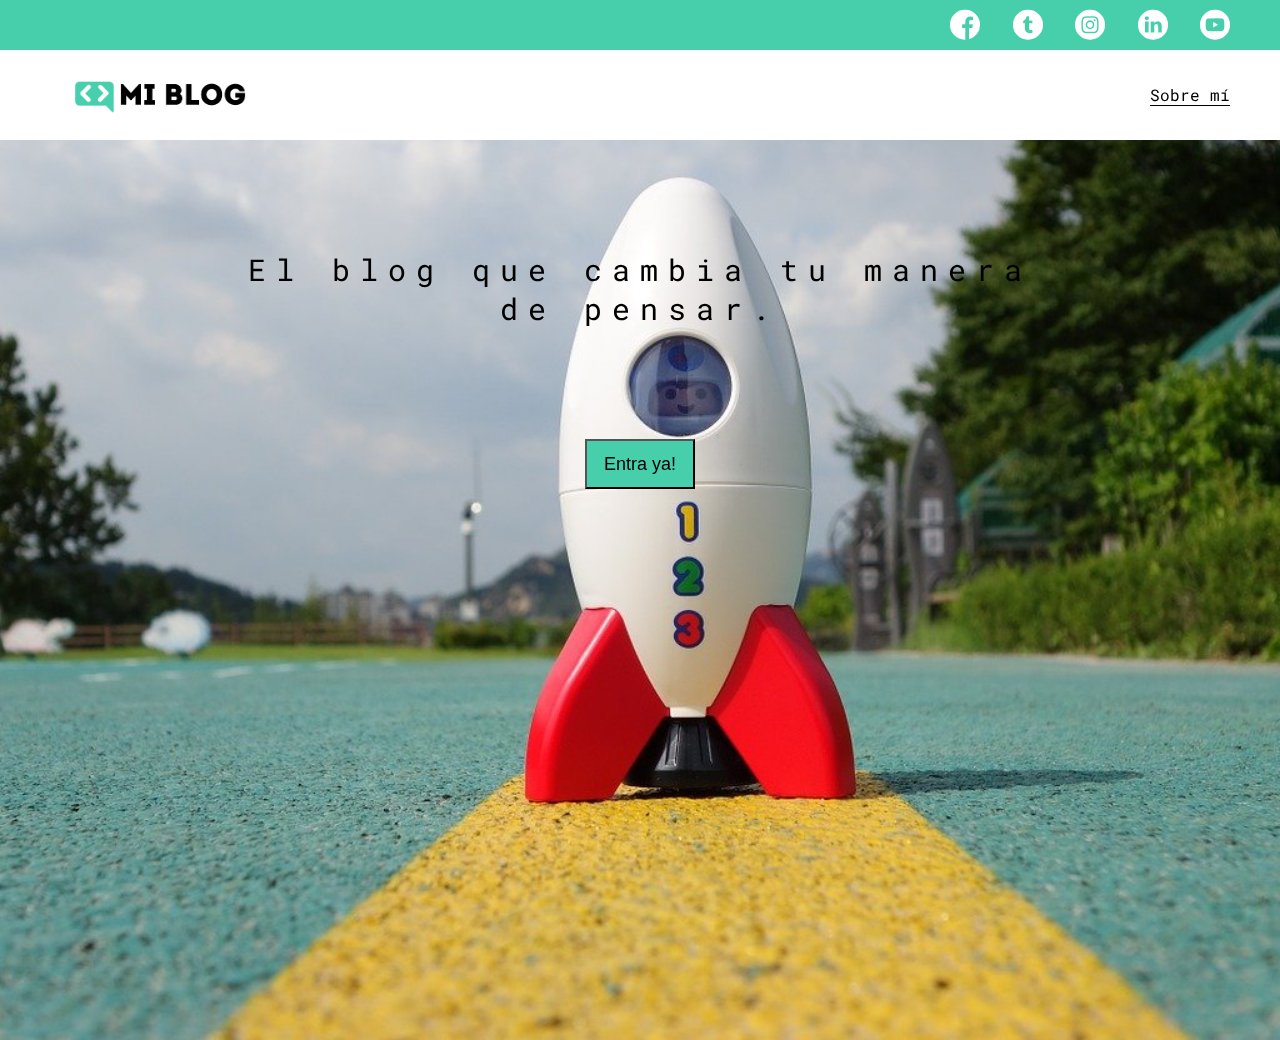
<file: index.html>
<!DOCTYPE html>
<html lang="en">
<head>
    <meta charset="UTF-8">
    <meta http-equiv="X-UA-Compatible" content="IE=edge">
    <meta name="viewport" content="width=device-width, initial-scale=1.0">
    <title>Mi Blog</title>
    <link rel="stylesheet" href="./css/main.css">
    <link rel="stylesheet" href="./css/font/flaticon.css">
    <link rel="stylesheet" href="./css/media-queries.css">
</head>
<body class="home-body">
    <header>
        <section class="header-icons-container">
            <div class="icons">
                <a href="/"><span class="flaticon-001-facebook"></span></a>
                <a href="/"><span class="flaticon-002-twitter"></span></a>
                <a href="/"><span class="flaticon-011-instagram"></span></a>
                <a href="/"><span class="flaticon-010-linkedin"></span></a>
                <a href="/"><span class="flaticon-008-youtube"></span></a>
            </div>
        </section>
        <nav>
            <section class="nav-logo-container">
                <a href="/"> <img src="./assets/img/Logo-negro.png" alt="Logo de mi blog"></a>
            </section>
            <section class="profile-link">
                <a href="./perfil.html">Sobre mí</a>
            </section>
        </nav>
    </header>

    <main class="home-main">
        <section>
            <p class="home-main-text">El blog que cambia tu manera de pensar.</p>
            <button class="home-main-button">
                <a href="blogs.html">Entra ya!</a>
            </button>
        </section>
    </main>
</body>
</html>
</file>
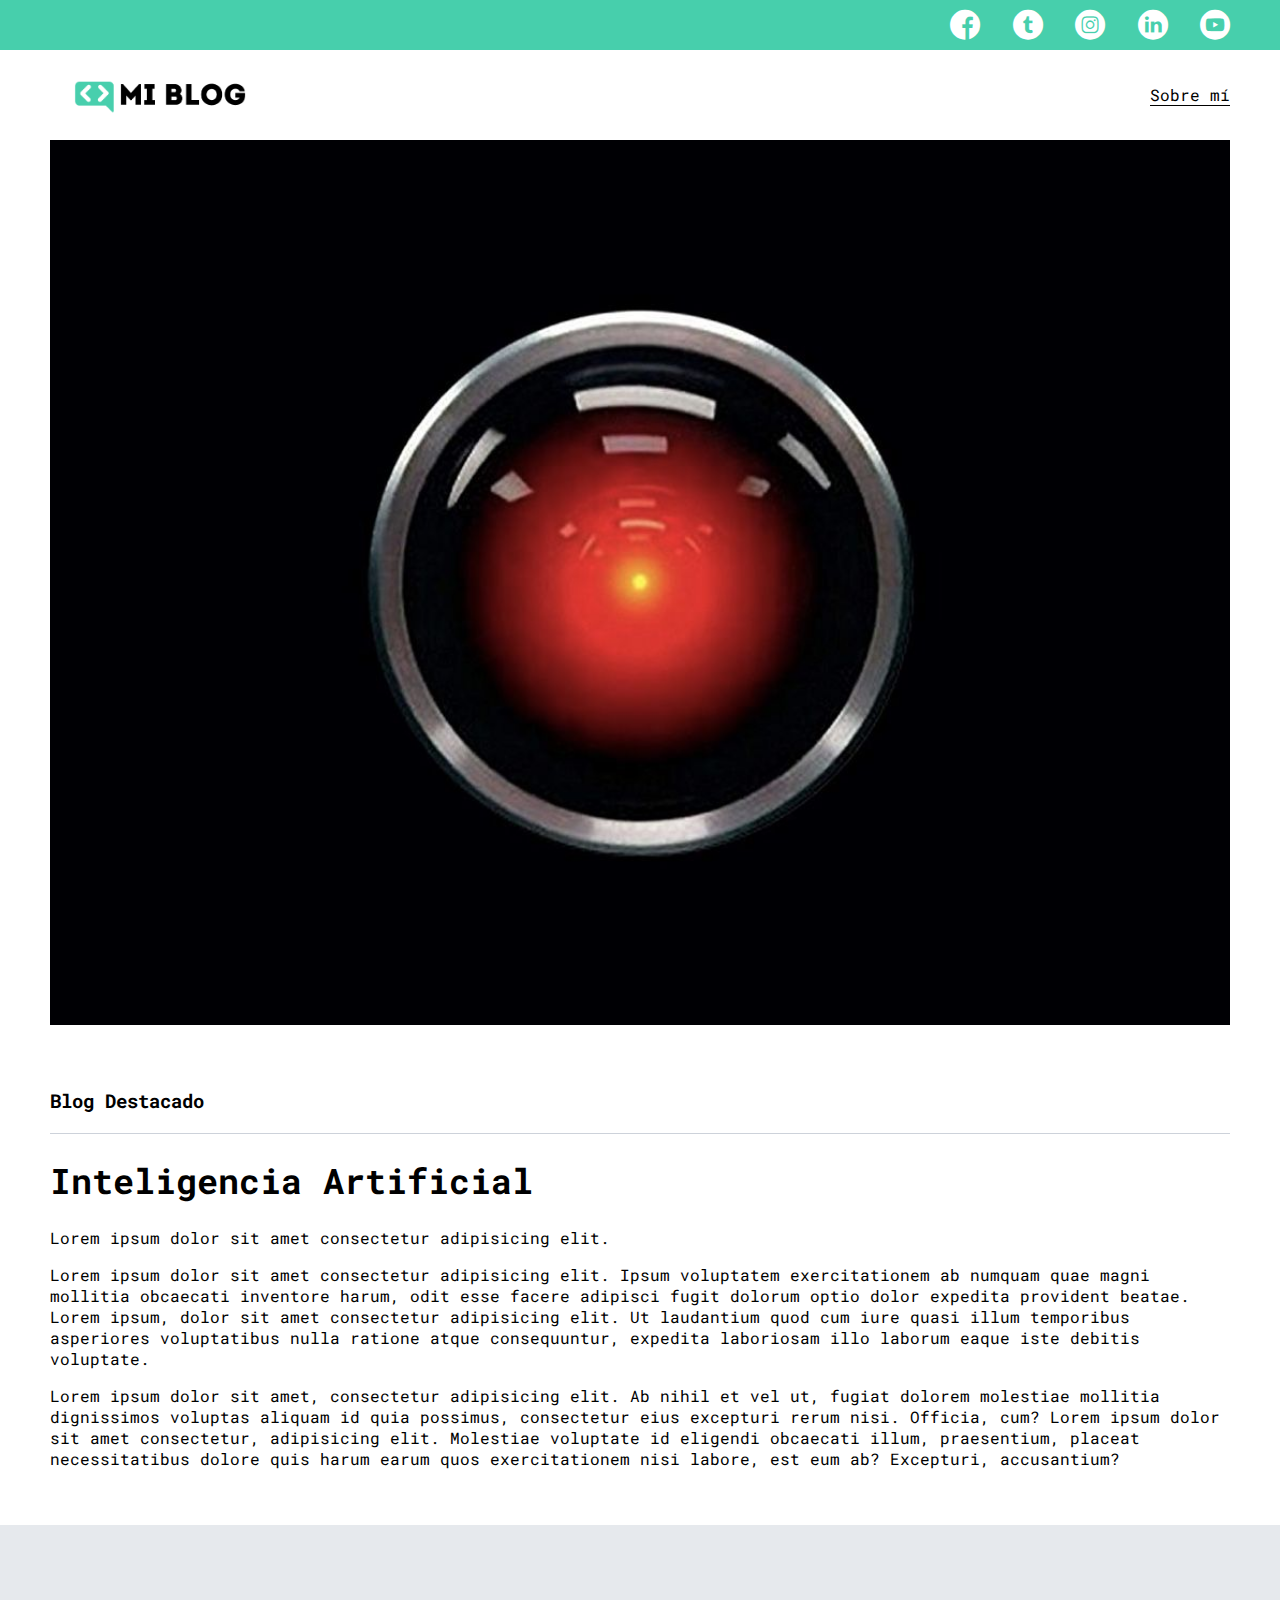
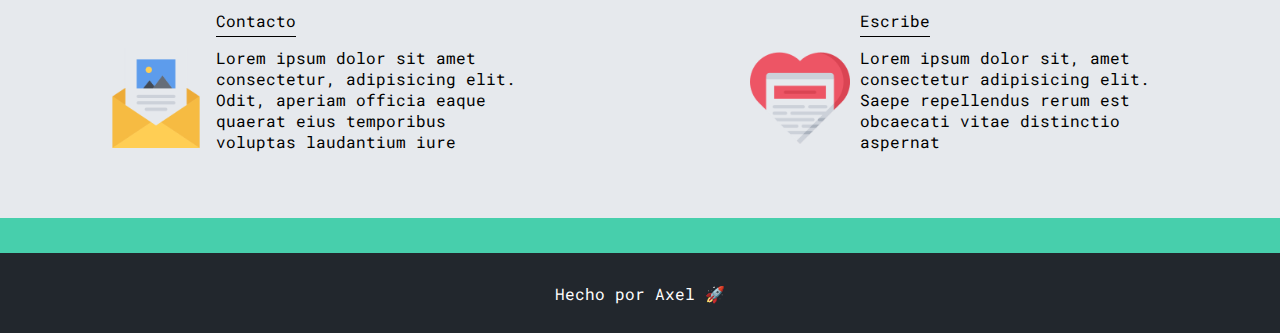
<file: blog.html>
<!DOCTYPE html>
<html lang="en">
<head>
    <meta charset="UTF-8">
    <meta http-equiv="X-UA-Compatible" content="IE=edge">
    <meta name="viewport" content="width=device-width, initial-scale=1.0">
    <title>Mi Blog</title>
    <link rel="stylesheet" href="./css/main.css">
    <link rel="stylesheet" href="./css/font/flaticon.css">
    <link rel="stylesheet" href="./css/media-queries.css">
</head>
<body>
    <header>
        <section class="header-icons-container">
            <div class="icons">
                <a href="/"><span class="flaticon-001-facebook"></span></a>
                <a href="/"><span class="flaticon-002-twitter"></span></a>
                <a href="/"><span class="flaticon-011-instagram"></span></a>
                <a href="/"><span class="flaticon-010-linkedin"></span></a>
                <a href="/"><span class="flaticon-008-youtube"></span></a>
            </div>
        </section>
        <nav>
            <section class="nav-logo-container">
                <a href="/"> <img src="./assets/img/Logo-negro.png" alt="Logo de mi blog"></a>
            </section>
            <section class="profile-link">
                <a href="./perfil.html">Sobre mí</a>
            </section>
        </nav>
    </header>

    <main>
        <section class="grid-container blogpost-img-container">
            <img src="./assets/img/AI.jpg" alt="">
        </section>
        <section class="blogpost-main-container">
            <div class="grid-container">
                <h3>Blog Destacado</h3>
                <article>
                    <h1>Inteligencia Artificial</h1>
                    <p>Lorem ipsum dolor sit amet consectetur adipisicing elit. </p>
                    <p>Lorem ipsum dolor sit amet consectetur adipisicing elit. Ipsum voluptatem exercitationem ab numquam quae magni mollitia obcaecati inventore harum, odit esse facere adipisci fugit dolorum optio dolor expedita provident beatae. Lorem ipsum, dolor sit amet consectetur adipisicing elit. Ut laudantium quod cum iure quasi illum temporibus asperiores voluptatibus nulla ratione atque consequuntur, expedita laboriosam illo laborum eaque iste debitis voluptate.</p>
                    <p>Lorem ipsum dolor sit amet, consectetur adipisicing elit. Ab nihil et vel ut, fugiat dolorem molestiae mollitia dignissimos voluptas aliquam id quia possimus, consectetur eius excepturi rerum nisi. Officia, cum? Lorem ipsum dolor sit amet consectetur, adipisicing elit. Molestiae voluptate id eligendi obcaecati illum, praesentium, placeat necessitatibus dolore quis harum earum quos exercitationem nisi labore, est eum ab? Excepturi, accusantium?</p>
                </article>
            </div>
        </section>
        <section class="contact-main-container">
            <div>
                <img src="./assets/img/013-newsletter.png" alt="">
                <div class="contact-left">
                    <a href="">Contacto</a>
                    <p>Lorem ipsum dolor sit amet consectetur, adipisicing elit. Odit, aperiam officia eaque quaerat eius temporibus voluptas laudantium iure </p>
                </div>
            </div>
            <div>
                <img src="./assets/img/006-like.png" alt="">
                <div class="contact-right">
                    <a href="">Escribe</a>
                    <p>Lorem ipsum dolor sit, amet consectetur adipisicing elit. Saepe repellendus rerum est obcaecati vitae distinctio aspernat </p>
                </div>
            </div>
        </section>
    </main>
    
    <footer>
        <p>Hecho por Axel 🚀</p>
    </footer>
</body>
</html>
</file>
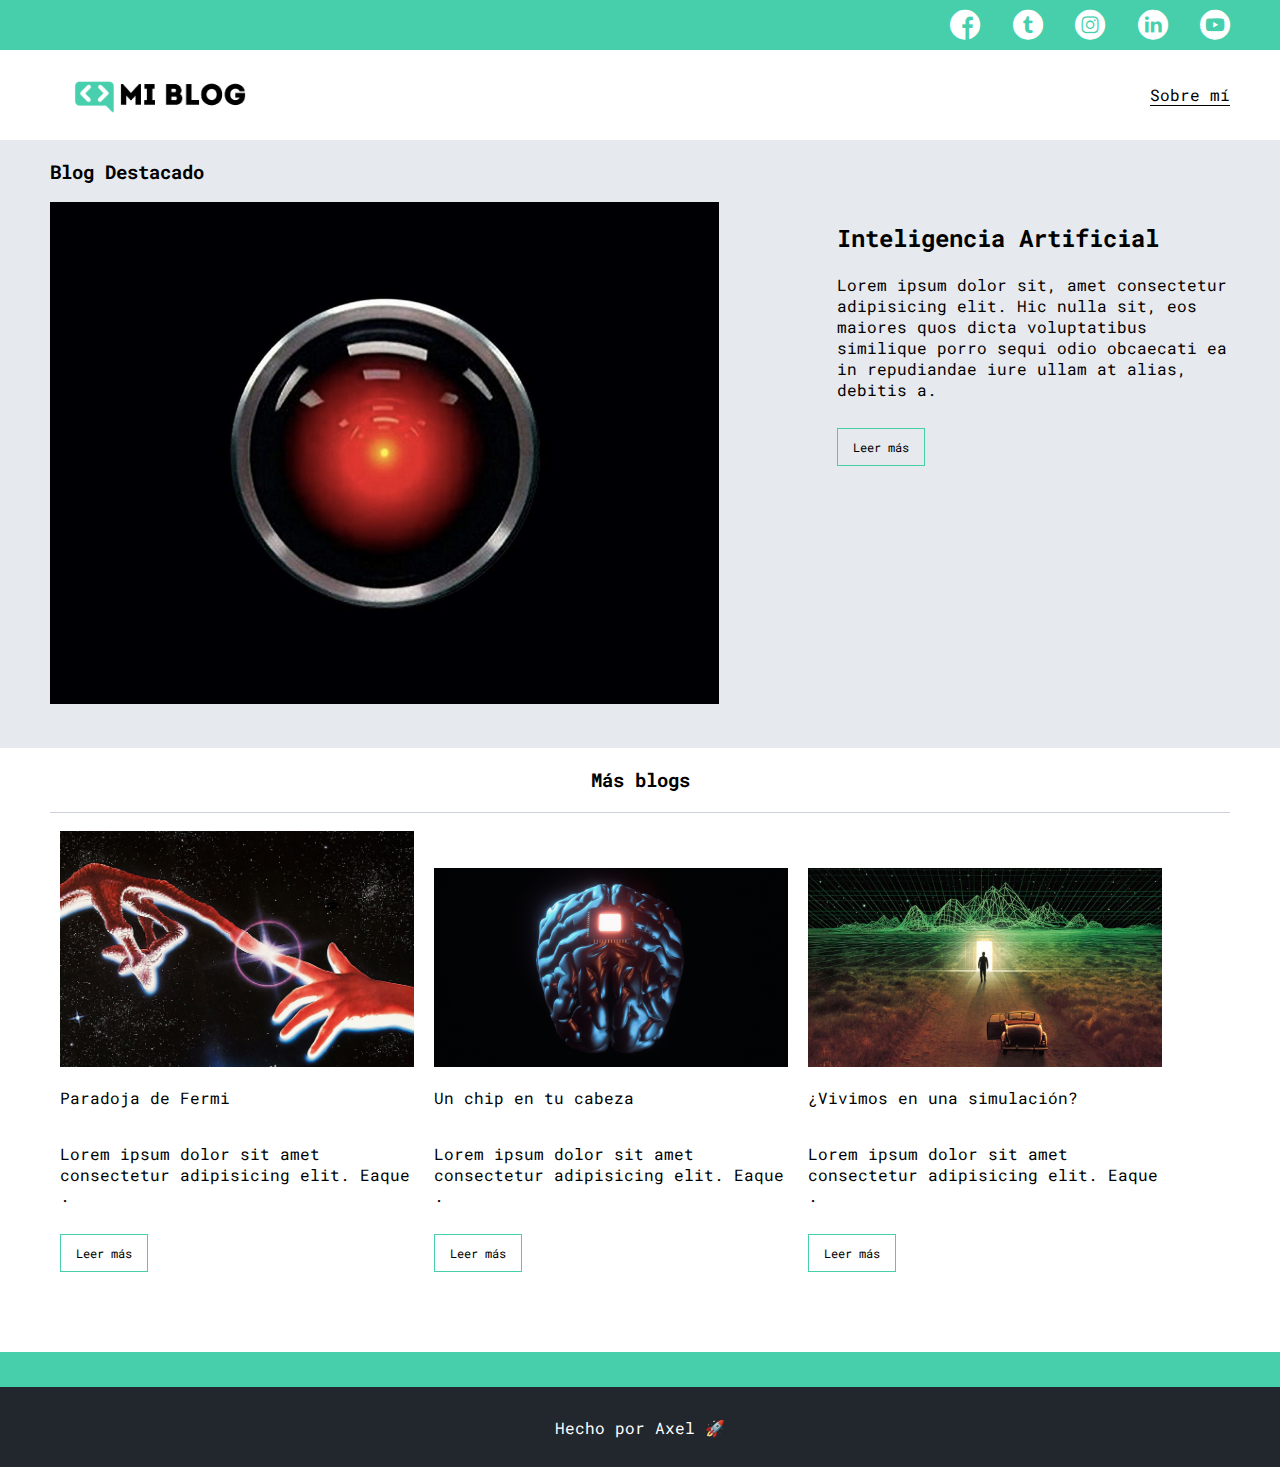
<file: blogs.html>
<!DOCTYPE html>
<html lang="en">
<head>
    <meta charset="UTF-8">
    <meta http-equiv="X-UA-Compatible" content="IE=edge">
    <meta name="viewport" content="width=device-width, initial-scale=1.0">
    <title>Mi Blog</title>
    <link rel="stylesheet" href="./css/main.css">
    <link rel="stylesheet" href="./css/font/flaticon.css">
    <link rel="stylesheet" href="./css/media-queries.css">
</head>
<body>
    <header>
        <section class="header-icons-container">
            <div class="icons">
                <a href="/"><span class="flaticon-001-facebook"></span></a>
                <a href="/"><span class="flaticon-002-twitter"></span></a>
                <a href="/"><span class="flaticon-011-instagram"></span></a>
                <a href="/"><span class="flaticon-010-linkedin"></span></a>
                <a href="/"><span class="flaticon-008-youtube"></span></a>
            </div>
        </section>
        <nav>
            <section class="nav-logo-container">
                <a href="/"> <img src="./assets/img/Logo-negro.png" alt="Logo de mi blog"></a>
            </section>
            <section class="profile-link">
                <a href="./perfil.html">Sobre mí</a>
            </section>
        </nav>
    </header>

    <main class="blogs-main">
        <section class="blogs-news-container">
            <div class="blogs-main-new">
                <h3>Blog Destacado</h3>
                <div class="blogs-news-img-container">
                    <img src="./assets/img/AI.jpg" alt="Artificial Intelligence Image">
                </div>
                <div class="blogs-news-info-container">
                    <h2>Inteligencia Artificial</h2>
                    <p>Lorem ipsum dolor sit, amet consectetur adipisicing elit. Hic nulla sit, eos maiores quos dicta voluptatibus similique porro sequi odio obcaecati ea in repudiandae iure ullam at alias, debitis a.</p>
                    <a href="./blog.html" class="blogs-button">Leer más</a>
                </div>
            </div>
        </section>
        <section class="blogs-post-container">
            <div>
                <h3>Más blogs</h3>
                <article class="post-container">
                    <img src="./assets/img/fermi-paradox.jpg" alt="Astronaut alone in universe">
                    <p>Paradoja de Fermi</p>
                    <p>Lorem ipsum dolor sit amet consectetur adipisicing elit. Eaque .</p>
                    <a href="./blog.html" class="blogs-button">Leer más</a>
                </article>
                <article class="post-container">
                    <img src="./assets/img/bci.jpg" alt="Astronaut alone in universe">
                    <p>Un chip en tu cabeza</p>
                    <p>Lorem ipsum dolor sit amet consectetur adipisicing elit. Eaque .</p>
                    <a href="./blog.html" class="blogs-button">Leer más</a>
                </article>
                <article class="post-container">
                    <img src="./assets/img/simulation.jpeg" alt="Astronaut alone in universe">
                    <p>¿Vivimos en una simulación?</p>
                    <p>Lorem ipsum dolor sit amet consectetur adipisicing elit. Eaque .</p>
                    <a href="./blog.html" class="blogs-button">Leer más</a>
                </article>
            </div>
        </section>
    </main>
    <footer>
        <p>Hecho por Axel 🚀</p>
    </footer>
</body>
</html>
</file>
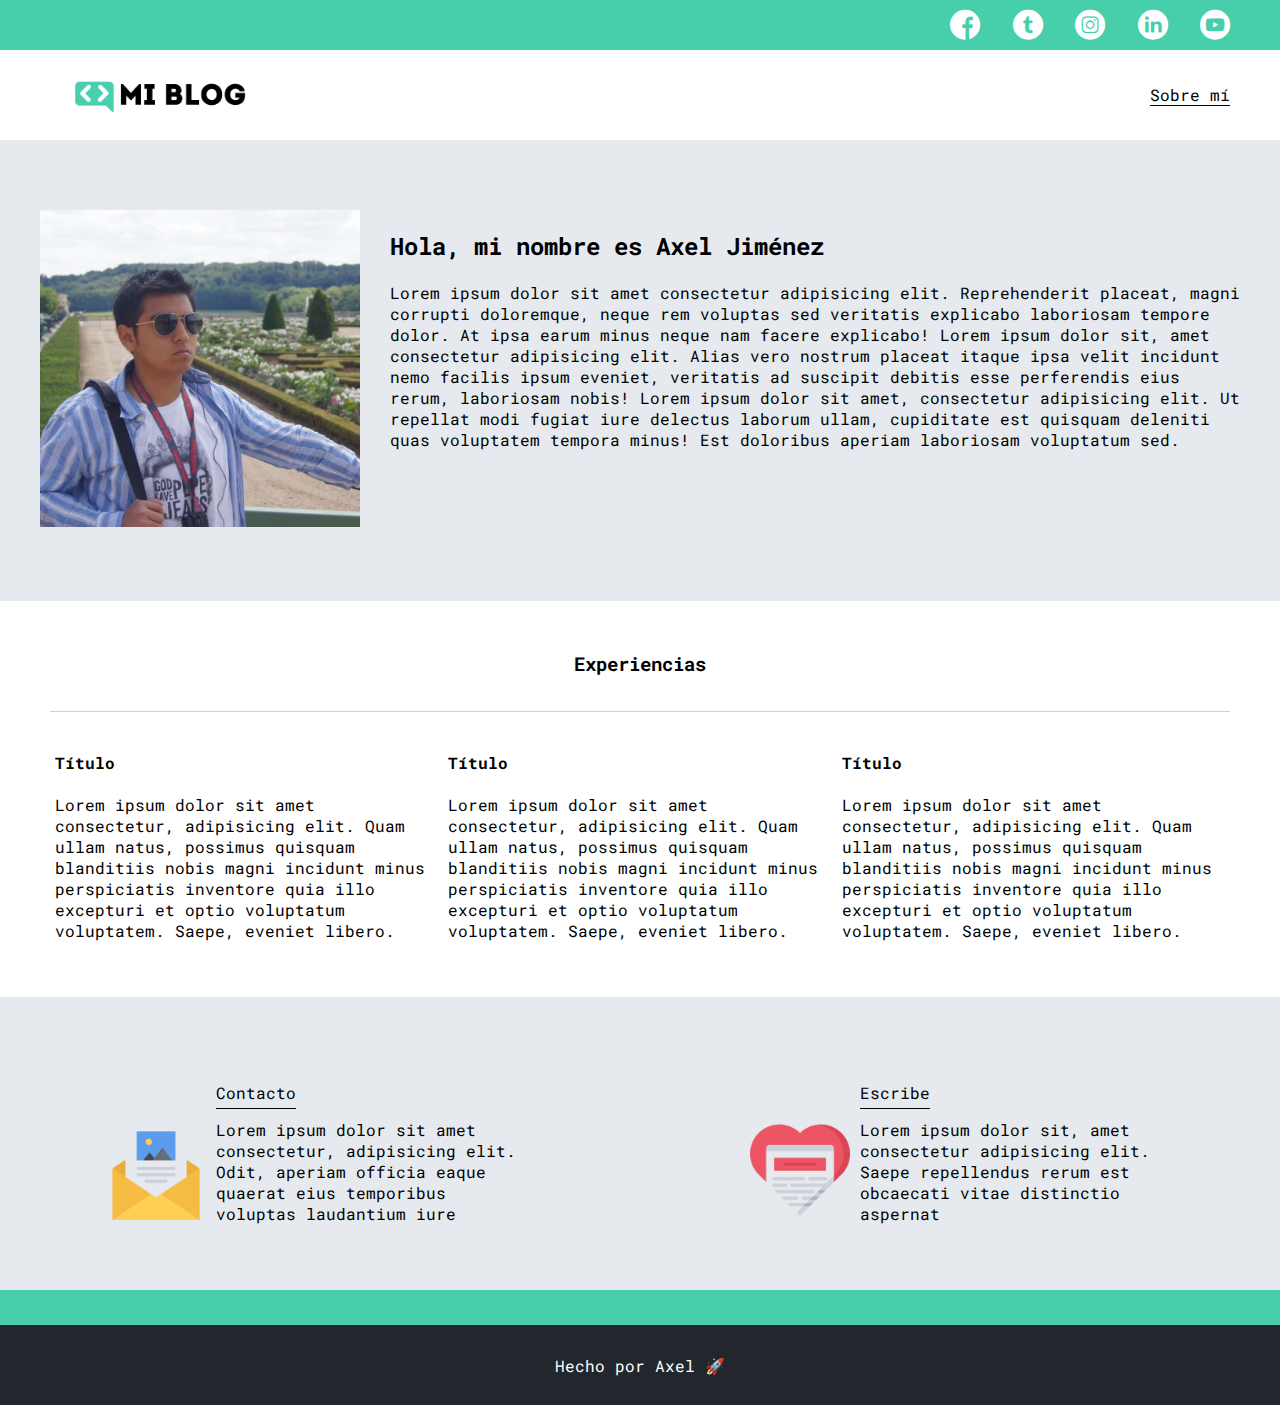
<file: perfil.html>
<!DOCTYPE html>
<html lang="en">
<head>
    <meta charset="UTF-8">
    <meta http-equiv="X-UA-Compatible" content="IE=edge">
    <meta name="viewport" content="width=device-width, initial-scale=1.0">
    <title>Mi Blog</title>
    <link rel="stylesheet" href="./css/main.css">
    <link rel="stylesheet" href="./css/font/flaticon.css">
    <link rel="stylesheet" href="./css/media-queries.css">
</head>
<body>
    <header>
        <section class="header-icons-container">
            <div class="icons">
                <a href="/"><span class="flaticon-001-facebook"></span></a>
                <a href="/"><span class="flaticon-002-twitter"></span></a>
                <a href="/"><span class="flaticon-011-instagram"></span></a>
                <a href="/"><span class="flaticon-010-linkedin"></span></a>
                <a href="/"><span class="flaticon-008-youtube"></span></a>
            </div>
        </section>
        <nav>
            <section class="nav-logo-container">
                <a href="/"> <img src="./assets/img/Logo-negro.png" alt="Logo de mi blog"></a>
            </section>
            <section class="profile-link">
                <a href="./perfil.html">Sobre mí</a>
            </section>
        </nav>
    </header>

    <main>
        <section class="profile-main-container">
            <div class="grid-container profile-container">
                <div>
                    <img src="./assets/img/Yo.jpg" alt="">
                </div>
                <div>
                    <h2>Hola, mi nombre es Axel Jiménez</h2>
                    <p>Lorem ipsum dolor sit amet consectetur adipisicing elit. Reprehenderit placeat, magni corrupti doloremque, neque rem voluptas sed veritatis explicabo laboriosam tempore dolor. At ipsa earum minus neque nam facere explicabo! Lorem ipsum dolor sit, amet consectetur adipisicing elit. Alias vero nostrum placeat itaque ipsa velit incidunt nemo facilis ipsum eveniet, veritatis ad suscipit debitis esse perferendis eius rerum, laboriosam nobis! Lorem ipsum dolor sit amet, consectetur adipisicing elit. Ut repellat modi fugiat iure delectus laborum ullam, cupiditate est quisquam deleniti quas voluptatem tempora minus! Est doloribus aperiam laboriosam voluptatum sed.</p>
                </div>
            </div>
        </section>
        <section class="profile-main-projects">
            <div class="grid-container">
                <h3>Experiencias</h3>
                <div class="projects-main-container">
                    <article class="project-container">
                        <h4>Título</h4>
                        <p>Lorem ipsum dolor sit amet consectetur, adipisicing elit. Quam ullam natus, possimus quisquam blanditiis nobis magni incidunt minus perspiciatis inventore quia illo excepturi et optio voluptatum voluptatem. Saepe, eveniet libero.</p>
                    </article>
                    <article class="project-container">
                        <h4>Título</h4>
                        <p>Lorem ipsum dolor sit amet consectetur, adipisicing elit. Quam ullam natus, possimus quisquam blanditiis nobis magni incidunt minus perspiciatis inventore quia illo excepturi et optio voluptatum voluptatem. Saepe, eveniet libero.</p>
                    </article>
                    <article class="project-container">
                        <h4>Título</h4>
                        <p>Lorem ipsum dolor sit amet consectetur, adipisicing elit. Quam ullam natus, possimus quisquam blanditiis nobis magni incidunt minus perspiciatis inventore quia illo excepturi et optio voluptatum voluptatem. Saepe, eveniet libero.</p>
                    </article>
                </div>
            </div>
        </section>

        <section class="contact-main-container">
            <div>
                <img src="./assets/img/013-newsletter.png" alt="">
                <div class="contact-left">
                    <a href="">Contacto</a>
                    <p>Lorem ipsum dolor sit amet consectetur, adipisicing elit. Odit, aperiam officia eaque quaerat eius temporibus voluptas laudantium iure </p>
                </div>
            </div>
            <div>
                <img src="./assets/img/006-like.png" alt="">
                <div class="contact-right">
                    <a href="">Escribe</a>
                    <p>Lorem ipsum dolor sit, amet consectetur adipisicing elit. Saepe repellendus rerum est obcaecati vitae distinctio aspernat </p>
                </div>
            </div>
        </section>
    </main>
    
    <footer>
        <p>Hecho por Axel 🚀</p>
    </footer>
</body>
</html>
</file>
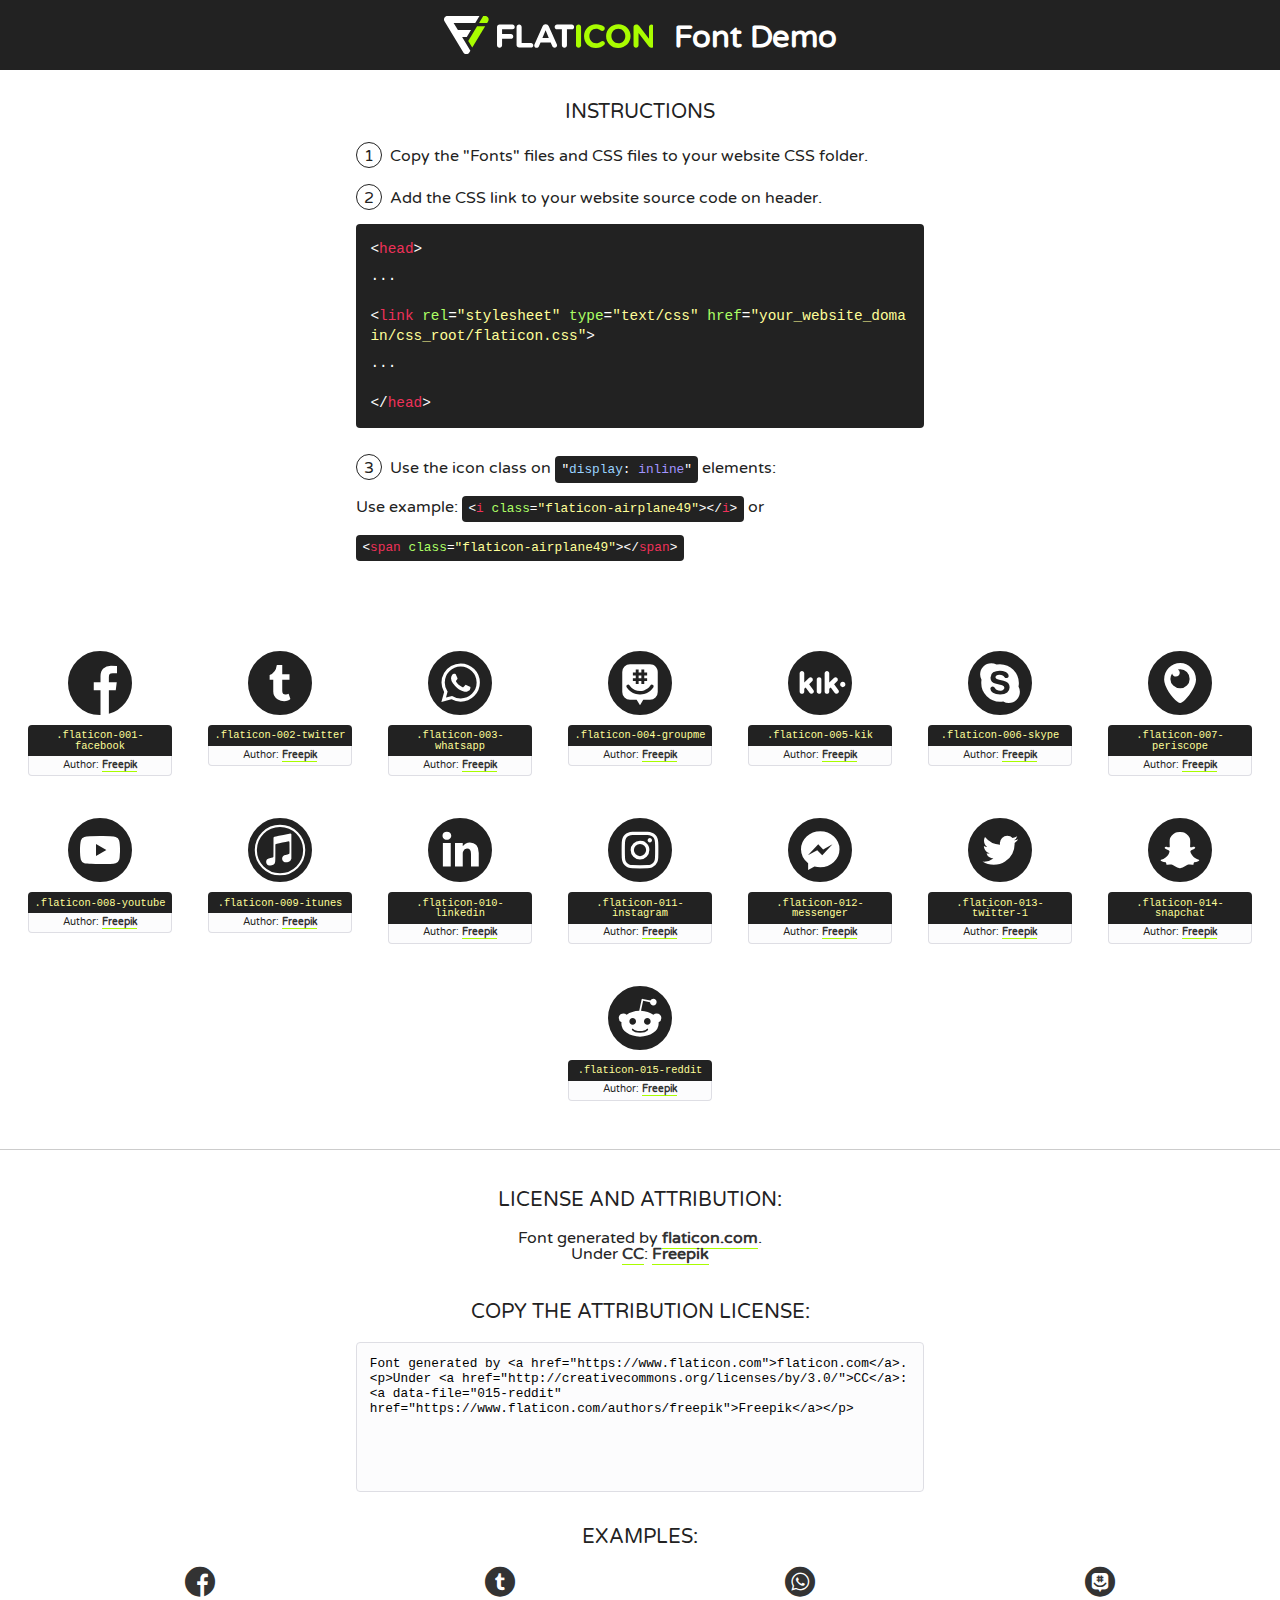
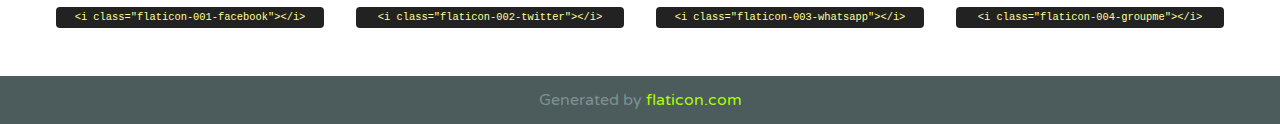
<file: css/font/flaticon.html>
<!DOCTYPE html>
<!--
  Flaticon icon font: Flaticon
  Creation date: 20/12/2018 09:27
-->
<html>
<!DOCTYPE html>
<html>

<head>
    <title>Flaticon WebFont</title>
    <link href="http://fonts.googleapis.com/css?family=Varela+Round" rel="stylesheet" type="text/css" />
    <link rel="stylesheet" type="text/css" href="flaticon.css">
    <meta charset="UTF-8">
    <style>
    html, body, div, span, applet, object, iframe,
    h1, h2, h3, h4, h5, h6, p, blockquote, pre,
    a, abbr, acronym, address, big, cite, code,
    del, dfn, em, img, ins, kbd, q, s, samp,
    small, strike, strong, sub, sup, tt, var,
    b, u, i, center,
    dl, dt, dd, ol, ul, li,
    fieldset, form, label, legend,
    table, caption, tbody, tfoot, thead, tr, th, td,
    article, aside, canvas, details, embed, 
    figure, figcaption, footer, header, hgroup, 
    menu, nav, output, ruby, section, summary,
    time, mark, audio, video {
        margin: 0;
        padding: 0;
        border: 0;
        font-size: 100%;
        font: inherit;
        vertical-align: baseline;
    }
    /* HTML5 display-role reset for older browsers */
    article, aside, details, figcaption, figure, 
    footer, header, hgroup, menu, nav, section {
        display: block;
    }
    body {
        line-height: 1;
    }
    ol, ul {
        list-style: none;
    }
    blockquote, q {
        quotes: none;
    }
    blockquote:before, blockquote:after,
    q:before, q:after {
        content: '';
        content: none;
    }
    table {
        border-collapse: collapse;
        border-spacing: 0;
    }
    body {
        font-family: 'Varela Round', Helvetica, Arial, sans-serif;
        font-size: 16px;
        color: #222;
    }
    a {
        color: #333;
        border-bottom: 1px solid #a9fd00;
        font-weight: bold;
        text-decoration: none;
    }
    * {
        -moz-box-sizing: border-box;
        -webkit-box-sizing: border-box;
        box-sizing: border-box;
        margin: 0;
        padding: 0;
    }
    [class^="flaticon-"]:before, [class*=" flaticon-"]:before, [class^="flaticon-"]:after, [class*=" flaticon-"]:after {
        font-family: Flaticon;
        font-size: 30px;
        font-style: normal;
        margin-left: 20px;
        color: #333;
    }
    .wrapper {
        max-width: 600px;
        margin: auto;
        padding: 0 1em;
    }
    .title {
        font-size: 1.25em;
        text-align: center;
        margin-bottom: 1em;
        text-transform: uppercase;
    }
    header {
        text-align: center;
        background-color: #222;
        color: #fff;
        padding: 1em;
    }
    header .logo {
        width: 210px;
        height: 38px;
        display: inline-block;
        vertical-align: middle;
        margin-right: 1em;
        border: none;
    }
    header strong {
        font-size: 1.95em;
        font-weight: bold;
        vertical-align: middle;
        margin-top: 5px;
        display: inline-block;
    }
    .demo {
        margin: 2em auto;
        line-height: 1.25em;
    }
    .demo ul li {
        margin-bottom: 1em;
    }
    .demo ul li .num {
        color: #222;
        border-radius: 20px;
        display: inline-block;
        width: 26px;
        padding: 3px;
        height: 26px;
        text-align: center;
        margin-right: 0.5em;
        border: 1px solid #222;
    }
    .demo ul li code {
        background-color: #222;
        border-radius: 4px;
        padding: 0.25em 0.5em;
        display: inline-block;
        color: #fff;
        font-family: Consolas,Monaco,Lucida Console,Liberation Mono,DejaVu Sans Mono,Bitstream Vera Sans Mono,Courier New, monospace;
        font-weight: lighter;
        margin-top: 1em;
        font-size: 0.8em;
        word-break: break-all;
    }
    .demo ul li code.big {
        padding: 1em;
        font-size: 0.9em;
    }
    .demo ul li code .red {
        color: #EF3159;
    }
    .demo ul li code .green {
        color: #ACFF65;
    }
    .demo ul li code .yellow {
        color: #FFFF99;
    }
    .demo ul li code .blue {
        color: #99D3FF;
    }
    .demo ul li code .purple {
        color: #A295FF;
    }
    .demo ul li code .dots {
        margin-top: 0.5em;
        display: block;
    }
    #glyphs {
        border-bottom: 1px solid #ccc;
        padding: 2em 0;
        text-align: center;
    }
    .glyph {
        display: inline-block;
        width: 9em;
        margin: 1em;
        text-align: center;
        vertical-align: top;
        background: #FFF;
    }
    .glyph .glyph-icon {
        padding: 10px;
        display: block;
        font-family:"Flaticon";
        font-size: 64px;
        line-height: 1;
    }
    .glyph .glyph-icon:before {
        font-size: 64px;
        color: #222;
        margin-left: 0;
    }
    .class-name {
        font-size: 0.65em;
        background-color: #222;
        color: #fff;
        border-radius: 4px 4px 0 0;
        padding: 0.5em;
        color: #FFFF99;
        font-family: Consolas,Monaco,Lucida Console,Liberation Mono,DejaVu Sans Mono,Bitstream Vera Sans Mono,Courier New, monospace;
    }
    .author-name {
        font-size: 0.6em;
        background-color: #fcfcfd;
        border: 1px solid #DEDEE4;
        border-top: 0;
        border-radius: 0 0 4px 4px;
        padding: 0.5em;
    }
    .class-name:last-child {
        font-size: 10px;
        color:#888;
    }
    .class-name:last-child a {
        font-size: 10px;
        color:#555;
    }
    .class-name:last-child a:hover {
        color:#a9fd00;
    }
    .glyph > input {
        display: block;
        width: 100px;
        margin: 5px auto;
        text-align: center;
        font-size: 12px;
        cursor: text;
    }
    .glyph > input.icon-input {
        font-family:"Flaticon";
        font-size: 16px;
        margin-bottom: 10px;
    }
    .attribution .title {
        margin-top: 2em;
    }
    .attribution textarea {
        background-color: #fcfcfd;
        padding: 1em;
        border: none;
        box-shadow: none;
        border: 1px solid #DEDEE4;
        border-radius: 4px;
        resize: none;
        width: 100%;
        height: 150px;
        font-size: 0.8em;
        font-family: Consolas,Monaco,Lucida Console,Liberation Mono,DejaVu Sans Mono,Bitstream Vera Sans Mono,Courier New, monospace;
        -webkit-appearance: none;
    }
    .iconsuse {
        margin: 2em auto;
        text-align: center;
        max-width: 1200px;
    }
    .iconsuse:after {
        content: '';
        display: table;
        clear: both;
    }
    .iconsuse .image {
        float: left;
        width: 25%;
        padding: 0 1em;
    }
    .iconsuse .image p {
        margin-bottom: 1em;
    }
    .iconsuse .image span {
        display: block;
        font-size: 0.65em;
        background-color: #222;
        color: #fff;
        border-radius: 4px;
        padding: 0.5em;
        color: #FFFF99;
        margin-top: 1em;
        font-family: Consolas,Monaco,Lucida Console,Liberation Mono,DejaVu Sans Mono,Bitstream Vera Sans Mono,Courier New, monospace;
    }
    #footer {
        text-align: center;
        background-color: #4C5B5C;
        color: #7c9192;
        padding: 1em;
    }
    #footer a {
        border: none;
        color: #a9fd00;
        font-weight: normal;
    }
    @media (max-width: 960px) {
        .iconsuse .image {
            width: 50%;
        }
    }
    @media (max-width: 560px) {
        .iconsuse .image {
            width: 100%;
        }
    }
    </style>
</head>

<body class="characters-off">

    <header>
        <a href="https://www.flaticon.com" target="_blank" class="logo">
            <svg version="1.1" xmlns="http://www.w3.org/2000/svg" xmlns:xlink="http://www.w3.org/1999/xlink" xmlns:a="http://ns.adobe.com/AdobeSVGViewerExtensions/3.0/" viewBox="0 0 560.875 102.036" enable-background="new 0 0 560.875 102.036" xml:space="preserve">
                <defs>
                </defs>
                <g>
                    <g class="letters">
                        <path fill="#ffffff" d="M141.596,29.675c0-3.777,2.985-6.767,6.764-6.767h34.438c3.426,0,6.15,2.728,6.15,6.15
                        c0,3.43-2.724,6.149-6.15,6.149h-27.674v13.091h23.719c3.429,0,6.151,2.724,6.151,6.15c0,3.43-2.723,6.149-6.151,6.149h-23.719
                        v17.574c0,3.773-2.986,6.761-6.764,6.761c-3.779,0-6.764-2.989-6.764-6.761V29.675z"></path>
                        <path fill="#ffffff" d="M193.844,29.149c0-3.781,2.985-6.767,6.764-6.767c3.776,0,6.763,2.985,6.763,6.767v42.957h25.039
                        c3.426,0,6.149,2.726,6.149,6.153c0,3.425-2.723,6.15-6.149,6.15h-31.802c-3.779,0-6.764-2.986-6.764-6.768V29.149z"></path>
                        <path fill="#ffffff" d="M241.891,75.71l21.438-48.407c1.492-3.341,4.215-5.357,7.906-5.357h0.792
                        c3.686,0,6.323,2.017,7.815,5.357l21.439,48.407c0.436,0.967,0.701,1.845,0.701,2.723c0,3.602-2.809,6.501-6.414,6.501
                        c-3.161,0-5.269-1.845-6.499-4.655l-4.132-9.661h-27.059l-4.301,10.102c-1.144,2.631-3.426,4.214-6.237,4.214
                        c-3.517,0-6.24-2.81-6.24-6.325C241.1,77.64,241.451,76.677,241.891,75.71z M279.932,58.666l-8.521-20.297l-8.526,20.297H279.932
                        z"></path>
                        <path fill="#ffffff" d="M314.864,35.387H301.86c-3.429,0-6.239-2.813-6.239-6.238c0-3.429,2.811-6.24,6.239-6.24h39.533
                        c3.426,0,6.237,2.811,6.237,6.24c0,3.425-2.811,6.238-6.237,6.238h-13.001v42.785c0,3.773-2.99,6.761-6.764,6.761
                        c-3.779,0-6.764-2.989-6.764-6.761V35.387z"></path>
                        <path fill="#A9FD00" d="M352.615,29.149c0-3.781,2.985-6.767,6.767-6.767c3.774,0,6.761,2.985,6.761,6.767v49.024
                        c0,3.773-2.987,6.761-6.761,6.761c-3.781,0-6.767-2.989-6.767-6.761V29.149z"></path>
                        <path fill="#A9FD00" d="M374.132,53.836v-0.179c0-17.481,13.178-31.801,32.065-31.801c9.22,0,15.459,2.458,20.557,6.238
                        c1.402,1.054,2.637,2.985,2.637,5.357c0,3.692-2.985,6.59-6.681,6.59c-1.845,0-3.071-0.702-4.044-1.319
                        c-3.776-2.813-7.729-4.393-12.562-4.393c-10.364,0-17.831,8.611-17.831,19.154v0.173c0,10.542,7.291,19.329,17.831,19.329
                        c5.715,0,9.492-1.756,13.359-4.834c1.049-0.874,2.458-1.491,4.039-1.491c3.429,0,6.325,2.813,6.325,6.236
                        c0,2.106-1.056,3.78-2.282,4.834c-5.539,4.834-12.036,7.733-21.878,7.733C387.572,85.464,374.132,71.493,374.132,53.836z"></path>
                        <path fill="#A9FD00" d="M433.009,53.836v-0.179c0-17.481,13.79-31.801,32.766-31.801c18.981,0,32.592,14.143,32.592,31.628v0.173
                        c0,17.483-13.785,31.807-32.769,31.807C446.625,85.464,433.009,71.32,433.009,53.836z M484.224,53.836v-0.179
                        c0-10.539-7.725-19.326-18.626-19.326c-10.893,0-18.449,8.611-18.449,19.154v0.173c0,10.542,7.73,19.329,18.626,19.329
                        C476.676,72.986,484.224,64.378,484.224,53.836z"></path>
                        <path fill="#A9FD00" d="M506.233,29.321c0-3.774,2.99-6.763,6.767-6.763h1.401c3.252,0,5.183,1.583,7.029,3.953l26.093,34.265
                        V29.059c0-3.692,2.99-6.677,6.681-6.677c3.683,0,6.671,2.985,6.671,6.677v48.934c0,3.78-2.987,6.765-6.764,6.765h-0.436
                        c-3.257,0-5.188-1.581-7.034-3.953l-27.056-35.492v32.944c0,3.687-2.985,6.676-6.678,6.676c-3.683,0-6.673-2.989-6.673-6.676
                        V29.321z"></path>
                    </g>
                    <g class="insignia">
                        <path fill="#ffffff" d="M48.372,56.137h12.517l11.156-18.537H37.186L25.688,18.539h57.825L94.668,0H9.271
                        C5.925,0,2.842,1.801,1.198,4.716c-1.644,2.907-1.593,6.482,0.134,9.343l50.38,83.501c1.678,2.781,4.689,4.476,7.938,4.476
                        c3.246,0,6.257-1.695,7.935-4.476l2.898-4.804L48.372,56.137z"></path>
                        <g class="i">
                            <path fill="#A9FD00" d="M93.575,18.539h0.031v0.004l21.652,0.004l2.705-4.488c1.727-2.861,1.778-6.436,0.133-9.343
                            C116.454,1.801,113.371,0,110.026,0h-5.294L93.575,18.539z"></path>
                            <polygon fill="#A9FD00" points="88.291,27.356 64.725,66.486 75.519,84.404 109.942,27.356"></polygon>
                        </g>
                    </g>
                </g>
            </svg>
        </a>
        <strong>Font Demo</strong>
    </header>


    <section class="demo wrapper">

        <p class="title">Instructions</p>

        <ul>
            <li>
                <span class="num">1</span>Copy the "Fonts" files and CSS files to your website CSS folder.
            </li>
            <li>
                <span class="num">2</span>Add the CSS link to your website source code on header.
                <code class="big">
                    &lt;<span class="red">head</span>&gt;
                    <br/><span class="dots">...</span>
                    <br/>&lt;<span class="red">link</span> <span class="green">rel</span>=<span class="yellow">"stylesheet"</span> <span class="green">type</span>=<span class="yellow">"text/css"</span> <span class="green">href</span>=<span class="yellow">"your_website_domain/css_root/flaticon.css"</span>&gt;
                    <br/><span class="dots">...</span>
                    <br/>&lt;/<span class="red">head</span>&gt;
                </code>
            </li>

            <li>
                <p>
                    <span class="num">3</span>Use the icon class on <code>"<span class="blue">display</span>:<span class="purple"> inline</span>"</code> elements:
                    <br />
                    Use example: <code>&lt;<span class="red">i</span> <span class="green">class</span>=<span class="yellow">&quot;flaticon-airplane49&quot;</span>&gt;&lt;/<span class="red">i</span>&gt;</code> or <code>&lt;<span class="red">span</span> <span class="green">class</span>=<span class="yellow">&quot;flaticon-airplane49&quot;</span>&gt;&lt;/<span class="red">span</span>&gt;</code>
            </li>
        </ul>

    </section>




   <section id="glyphs">          
    
      
        <div class="glyph"><div class="glyph-icon flaticon-001-facebook"></div>
            <div class="class-name">.flaticon-001-facebook</div>
            <div class="author-name">Author: <a data-file="001-facebook" href="https://www.flaticon.com/authors/freepik">Freepik</a> </div> 
        </div>        
        
        <div class="glyph"><div class="glyph-icon flaticon-002-twitter"></div>
            <div class="class-name">.flaticon-002-twitter</div>
            <div class="author-name">Author: <a data-file="002-twitter" href="https://www.flaticon.com/authors/freepik">Freepik</a> </div> 
        </div>        
        
        <div class="glyph"><div class="glyph-icon flaticon-003-whatsapp"></div>
            <div class="class-name">.flaticon-003-whatsapp</div>
            <div class="author-name">Author: <a data-file="003-whatsapp" href="https://www.flaticon.com/authors/freepik">Freepik</a> </div> 
        </div>        
        
        <div class="glyph"><div class="glyph-icon flaticon-004-groupme"></div>
            <div class="class-name">.flaticon-004-groupme</div>
            <div class="author-name">Author: <a data-file="004-groupme" href="https://www.flaticon.com/authors/freepik">Freepik</a> </div> 
        </div>        
        
        <div class="glyph"><div class="glyph-icon flaticon-005-kik"></div>
            <div class="class-name">.flaticon-005-kik</div>
            <div class="author-name">Author: <a data-file="005-kik" href="https://www.flaticon.com/authors/freepik">Freepik</a> </div> 
        </div>        
        
        <div class="glyph"><div class="glyph-icon flaticon-006-skype"></div>
            <div class="class-name">.flaticon-006-skype</div>
            <div class="author-name">Author: <a data-file="006-skype" href="https://www.flaticon.com/authors/freepik">Freepik</a> </div> 
        </div>        
        
        <div class="glyph"><div class="glyph-icon flaticon-007-periscope"></div>
            <div class="class-name">.flaticon-007-periscope</div>
            <div class="author-name">Author: <a data-file="007-periscope" href="https://www.flaticon.com/authors/freepik">Freepik</a> </div> 
        </div>        
        
        <div class="glyph"><div class="glyph-icon flaticon-008-youtube"></div>
            <div class="class-name">.flaticon-008-youtube</div>
            <div class="author-name">Author: <a data-file="008-youtube" href="https://www.flaticon.com/authors/freepik">Freepik</a> </div> 
        </div>        
        
        <div class="glyph"><div class="glyph-icon flaticon-009-itunes"></div>
            <div class="class-name">.flaticon-009-itunes</div>
            <div class="author-name">Author: <a data-file="009-itunes" href="https://www.flaticon.com/authors/freepik">Freepik</a> </div> 
        </div>        
        
        <div class="glyph"><div class="glyph-icon flaticon-010-linkedin"></div>
            <div class="class-name">.flaticon-010-linkedin</div>
            <div class="author-name">Author: <a data-file="010-linkedin" href="https://www.flaticon.com/authors/freepik">Freepik</a> </div> 
        </div>        
        
        <div class="glyph"><div class="glyph-icon flaticon-011-instagram"></div>
            <div class="class-name">.flaticon-011-instagram</div>
            <div class="author-name">Author: <a data-file="011-instagram" href="https://www.flaticon.com/authors/freepik">Freepik</a> </div> 
        </div>        
        
        <div class="glyph"><div class="glyph-icon flaticon-012-messenger"></div>
            <div class="class-name">.flaticon-012-messenger</div>
            <div class="author-name">Author: <a data-file="012-messenger" href="https://www.flaticon.com/authors/freepik">Freepik</a> </div> 
        </div>        
        
        <div class="glyph"><div class="glyph-icon flaticon-013-twitter-1"></div>
            <div class="class-name">.flaticon-013-twitter-1</div>
            <div class="author-name">Author: <a data-file="013-twitter-1" href="https://www.flaticon.com/authors/freepik">Freepik</a> </div> 
        </div>        
        
        <div class="glyph"><div class="glyph-icon flaticon-014-snapchat"></div>
            <div class="class-name">.flaticon-014-snapchat</div>
            <div class="author-name">Author: <a data-file="014-snapchat" href="https://www.flaticon.com/authors/freepik">Freepik</a> </div> 
        </div>        
        
        <div class="glyph"><div class="glyph-icon flaticon-015-reddit"></div>
            <div class="class-name">.flaticon-015-reddit</div>
            <div class="author-name">Author: <a data-file="015-reddit" href="https://www.flaticon.com/authors/freepik">Freepik</a> </div> 
        </div>        
        

    </section>



    <section class="attribution wrapper"   style="text-align:center;">

      <div class="title">License and attribution:</div><div class="attrDiv">Font generated by <a href="https://www.flaticon.com">flaticon.com</a>. <div><p>Under <a href="http://creativecommons.org/licenses/by/3.0/">CC</a>: <a data-file="015-reddit" href="https://www.flaticon.com/authors/freepik">Freepik</a></p>  </div>
      </div>
      <div class="title">Copy the Attribution License:</div>

    <textarea onclick="this.focus();this.select();">Font generated by &lt;a href=&quot;https://www.flaticon.com&quot;&gt;flaticon.com&lt;/a&gt;. <p>Under <a href="http://creativecommons.org/licenses/by/3.0/">CC</a>: <a data-file="015-reddit" href="https://www.flaticon.com/authors/freepik">Freepik</a></p>  
     </textarea>

    </section>

    <section class="iconsuse">

          <div class="title">Examples:</div>            
             
            <div class="image">
                <p>
                    <i class="glyph-icon flaticon-001-facebook"></i> 
                    <span>&lt;i class=&quot;flaticon-001-facebook&quot;&gt;&lt;/i&gt;</span>
                </p>
            </div>
            
            <div class="image">
                <p>
                    <i class="glyph-icon flaticon-002-twitter"></i> 
                    <span>&lt;i class=&quot;flaticon-002-twitter&quot;&gt;&lt;/i&gt;</span>
                </p>
            </div>
            
            <div class="image">
                <p>
                    <i class="glyph-icon flaticon-003-whatsapp"></i> 
                    <span>&lt;i class=&quot;flaticon-003-whatsapp&quot;&gt;&lt;/i&gt;</span>
                </p>
            </div>
            
            <div class="image">
                <p>
                    <i class="glyph-icon flaticon-004-groupme"></i> 
                    <span>&lt;i class=&quot;flaticon-004-groupme&quot;&gt;&lt;/i&gt;</span>
                </p>
            </div>
                       
        </div>
                            
    </section>

<div id="footer">
    <div>Generated by <a href="https://www.flaticon.com">flaticon.com</a>
    </div>
</div>



</body>
</html>
</file>
<file: css/main.css>
@import url('https://fonts.googleapis.com/css2?family=Roboto+Mono:wght@700&family=Roboto+Slab:wght@300&display=swap');

body{
    font-family: 'Roboto Mono', monospace;
    margin: 0;
    padding: 0;
   
}

a{
    text-decoration: none;
    display: inline;
    color: black;
}

.home-body{
    position: fixed;
    top: 0;
    bottom: 0;
    left: 0;
    right: 0;
}


header{
    width: 100%;
    height: 140px;
    display: grid;
    grid-template-rows: 1fr 1fr;
}

header .header-icons-container{
    width: 100%;
    height: 50px;
    display: grid;
    background-color: #47cfac;
}

header .header-icons-container .icons{
    width: 300px;
    height: auto;
    display: flex;
    justify-items: flex-end;
    align-items: center;
    justify-content: space-between;
    justify-self: end;
    margin-right: 50px;
}

header .icons span{
    color: white;
}


nav{
    display: grid;
    grid-template-columns: 1fr 1fr;
    height: 90px;
}

nav .nav-logo-container{
    margin-left: 50px;
}

nav .nav-logo-container img{
    width: 220px;
    margin-top: 10px;
}


nav .profile-link{
    display: flex;
    align-items: center;
    justify-content: flex-end;
    margin-right: 50px;
}

nav .profile-link a{
    color: black;
    border-bottom: 1px solid black;
}

.home-main{
    display: grid;
    grid-template-columns: 1fr 4fr 1fr;
    height: 100%;
    background-image: url('../assets/img/rocket.jpg');
    background-position: center;
    background-repeat: no-repeat;
    background-size: cover;
}

.home-main section{
    display: grid;
    grid-column: 2;
    justify-items: center;
    height: 350px;
    margin-top: 80px;

}

.home-main-text{
    font-family: 'Roboto mono', monospace;
    font-size: 30px;
    font-weight: 1300px;
    letter-spacing: 10px;
    color: black;
    text-align: center;
}

.home-main-button{
    width: 110px;
    height: 50px;
    background-color: #47cfac;
    display: grid;
    align-items: center;
}

.home-main-button a{
    font-weight: 700px;
    font-size: 18px;
}

.home-main-button:hover{
    background-color: #47cfac;
    transform: scale(1.1);
}

.blogs-main{
    display: grid;
}

.blogs-news-container{
    background-color: #e6e9ed;
    padding: 0 50px 40px;
}

.blogs-main-new{
    display: grid;
    grid-template-columns: 2fr 1fr;
    grid-template-rows: 2fr;
}

.blogs-news-img-container{
    grid-column: 1;
}

.blogs-news-img-container img{
    width: 85%;

}

.blogs-news-info-container{
    grid-column: 2;
}

.blogs-news-info-container p{
    margin-bottom: 35px;
}

.blogs-post-container{
    padding: 0 50px 40px;
}

.blogs-post-container h3{
    border-bottom: 1px solid #cdd2da;
    padding-bottom: 20px;
    text-align: center;
}

.blogs-button{
    border: 1px solid #47cfac;
    padding: 10px 15px;
    font-size: 12px;
}

.blogs-button:hover{
    border: 1px solid white;
    color: white;
    background-color: #48CFAD;
}

.blogs-post-container .post-container{
    display: inline-block; /*Para que se acomoden de forma horizontal*/
    padding-left: 10px;
    max-width: 30%;
    margin-bottom: 50px;
}

.blogs-post-container .post-container p{
    margin-bottom: 35px;
}

.blogs-post-container .post-container img{
    width: 100%;
}

footer{
    width: 100%;
    height: 80px;
    background-color: #22272d;
    border-top: 35px solid #47cfac;
    text-align: center;
}

footer p{
    color: white;
    margin-top: 30px;
    
}

.blogpost-img-container{
    padding: 0 50px 40px;
}

.blogpost-img-container img{
    width: 100%;
}

.blogpost-main-container{
    padding: 0 50px 40px;

}

.blogpost-main-container h3{
    border-bottom: 1px solid #cdd2da;
    padding-bottom: 20px;
}

.blogpost-main-container article h1{
    font-size: 35px;
}

.contact-main-container{
    width: 100%;
    min-width: 250px;
    background-color: #e6e9ed;
    text-align: center;
    padding-bottom: 50px;
}

.contact-main-container div{
    display: inline-block;
    width: 49.5%;
    height: 100%;
}

.contact-main-container div a{
    border-bottom: 1px solid black;
    padding-bottom: 5px;
}

.contact-main-container .contact-left, .contact-right{
    text-align: initial;
    margin-top: 85px;
}

.contact-main-container img{
    width: 100px;
}

.profile-main-container{
    padding: 70px 40px;
    background-color: #e6e9ed;
    margin-bottom: 50px;
}

.profile-main-container img{
    width: 320px;
    margin-right: 30px;
}

.profile-main-container .profile-container{
    display: flex;
}

.profile-main-projects{
    padding: 0 50px 40px;
}

.profile-main-projects h3{
    border-bottom: 1px solid #cdd2da;
    padding-bottom: 35px;
    text-align: center;
}

.projects-main-container{
    display: grid;
    grid-template-columns: 1fr 1fr 1fr;
}

.project-container{
    padding: 0 5px;
}
</file>
<file: css/font/flaticon.css>
/*
  	Flaticon icon font: Flaticon
  	Creation date: 20/12/2018 09:27
  	*/

      @font-face {
        font-family: "Flaticon";
        src: url("./Flaticon.eot");
        src: url("./Flaticon.eot?#iefix") format("embedded-opentype"),
             url("./Flaticon.woff") format("woff"),
             url("./Flaticon.ttf") format("truetype"),
             url("./Flaticon.svg#Flaticon") format("svg");
        font-weight: normal;
        font-style: normal;
      }
      
      @media screen and (-webkit-min-device-pixel-ratio:0) {
        @font-face {
          font-family: "Flaticon";
          src: url("./Flaticon.svg#Flaticon") format("svg");
        }
      }
      
      [class^="flaticon-"]:before, [class*=" flaticon-"]:before,
      [class^="flaticon-"]:after, [class*=" flaticon-"]:after {   
        font-family: Flaticon;
              font-size: 30px;
      font-style: normal;
      margin-left: 20px;
      }
      
      .flaticon-001-facebook:before { content: "\f100"; }
      .flaticon-002-twitter:before { content: "\f101"; }
      .flaticon-003-whatsapp:before { content: "\f102"; }
      .flaticon-004-groupme:before { content: "\f103"; }
      .flaticon-005-kik:before { content: "\f104"; }
      .flaticon-006-skype:before { content: "\f105"; }
      .flaticon-007-periscope:before { content: "\f106"; }
      .flaticon-008-youtube:before { content: "\f107"; }
      .flaticon-009-itunes:before { content: "\f108"; }
      .flaticon-010-linkedin:before { content: "\f109"; }
      .flaticon-011-instagram:before { content: "\f10a"; }
      .flaticon-012-messenger:before { content: "\f10b"; }
      .flaticon-013-twitter-1:before { content: "\f10c"; }
      .flaticon-014-snapchat:before { content: "\f10d"; }
      .flaticon-015-reddit:before { content: "\f10e"; }
</file>
<file: css/media-queries.css>
@media(max-width: 900px){
    .blogs-main-new{
        grid-template-columns: 1fr;
        grid-template-rows: 3fr;
    }

    .blgos-news-img-container{
        grid-row: 2;
    }

    .blogs-news-info-container{
        grid-column: 1;
        grid-row: 3;
    }
    .blogs-post-container .post-container{
        max-width: 45%;
    }

    .projects-main-container{
        grid-template-columns: 1fr 1fr;
        grid-template-rows: 2fr;
    }

    .profile-main-container .profile-container{
        display: block;
    }
}

@media(max-width: 600px){
    .blogs-post-container .post-container{
        max-width: 95%;
    }
}
</file>
